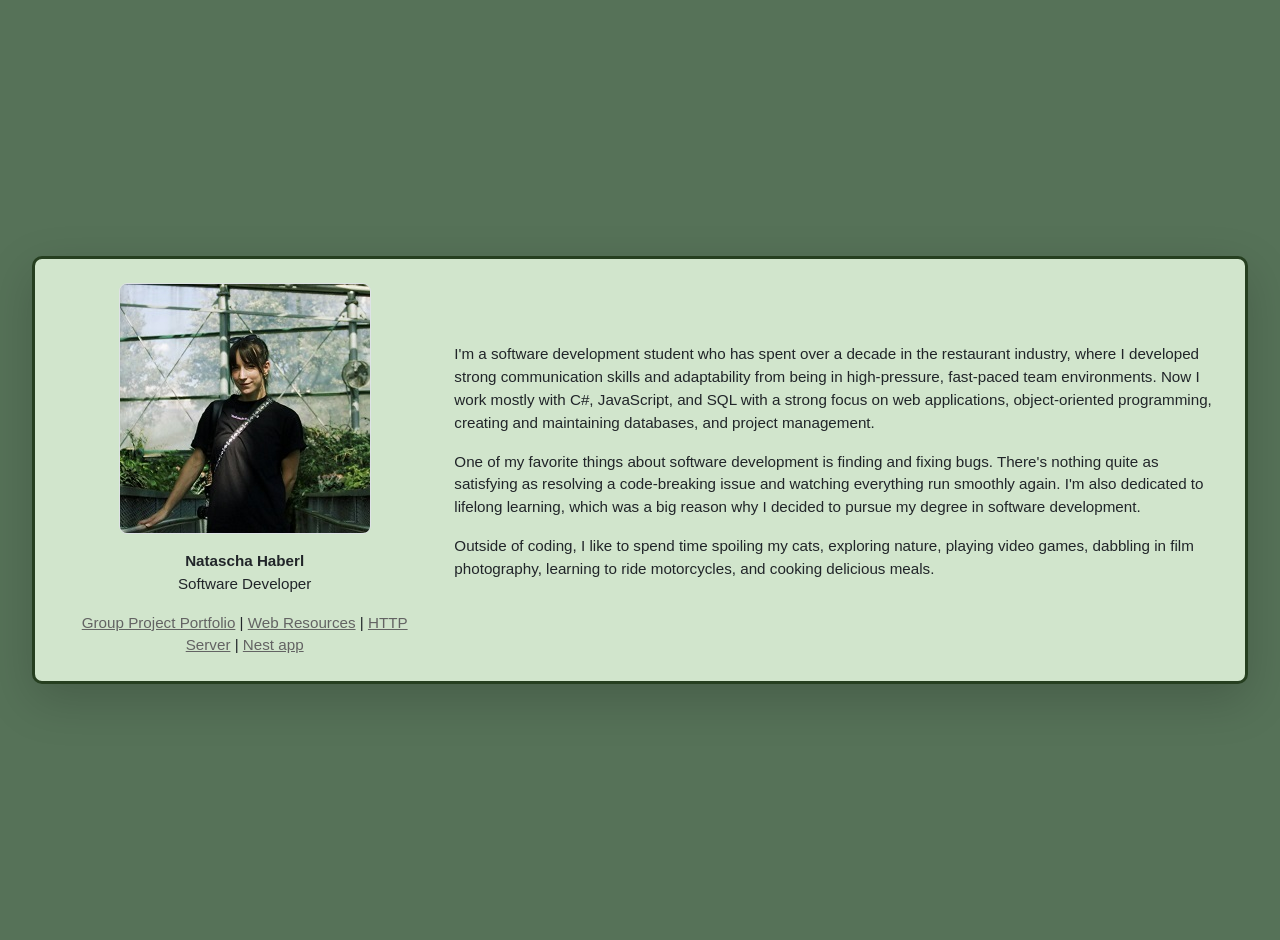
<file: index.html>
<!DOCTYPE html>
<html lang="en">

<head>
    <meta charset="UTF-8">
    <meta name="author" content="Natascha Haberl">
    <meta name="viewport" content="width=device-width, initial-scale=1.0">
    <link href="https://cdn.jsdelivr.net/npm/bootstrap@5.0.2/dist/css/bootstrap.min.css" rel="stylesheet"
        integrity="sha384-EVSTQN3/azprG1Anm3QDgpJLIm9Nao0Yz1ztcQTwFspd3yD65VohhpuuCOmLASjC" crossorigin="anonymous">
    <link rel="stylesheet" href="css/style.css">
    <title>Natascha Haberl</title>
</head>

<body>
    <div class="container-fluid min-vh-100 d-flex justify-content-center align-items-center">
        <div class="card custom-border border-3 p-4 shadow-lg">
            <div class="row align-items-center">
                <div class="col-md-4 justify-content-center text-center">
                    <img src="img/haberl_picture.jpg" class="img-fluid rounded-3 border mb-3" alt="Picture of Natascha Haberl">

                    <p class="m-0 fw-bold">Natascha Haberl</p>
                    <p>Software Developer</p>
                    <a href="html/groupproject.html">Group Project Portfolio</a> |
                    <a href="html/webresources.html">Web Resources</a> |
                    <a href="http://natstack.sytes.net/http-server>">HTTP Server</a> |
                    <a href="http://natstack.sytes.net/">Nest app</a>
                </div>
                <div class="col-md-8">
                    <p>I'm a software development student who has spent over a decade in the restaurant industry, where
                        I
                        developed strong communication skills and adaptability from being in high-pressure, fast-paced
                        team
                        environments.
                        Now I work mostly with C#, JavaScript, and SQL with a strong focus on web applications,
                        object-oriented
                        programming, creating and maintaining databases, and project management.</p>

                    <p>One of my favorite things about software development is finding and fixing bugs. There's nothing
                        quite
                        as satisfying as resolving a code-breaking issue and watching everything run smoothly again.
                        I'm also dedicated to lifelong learning, which was a big reason why I decided to pursue my
                        degree in
                        software development.</p>

                    <p>Outside of coding, I like to spend time spoiling my cats, exploring nature, playing video games,
                        dabbling in film photography, learning to ride motorcycles, and cooking delicious meals.</p>
                    </p>
                </div>
            </div>
        </div>
    </div>
</body>

</html>
</file>
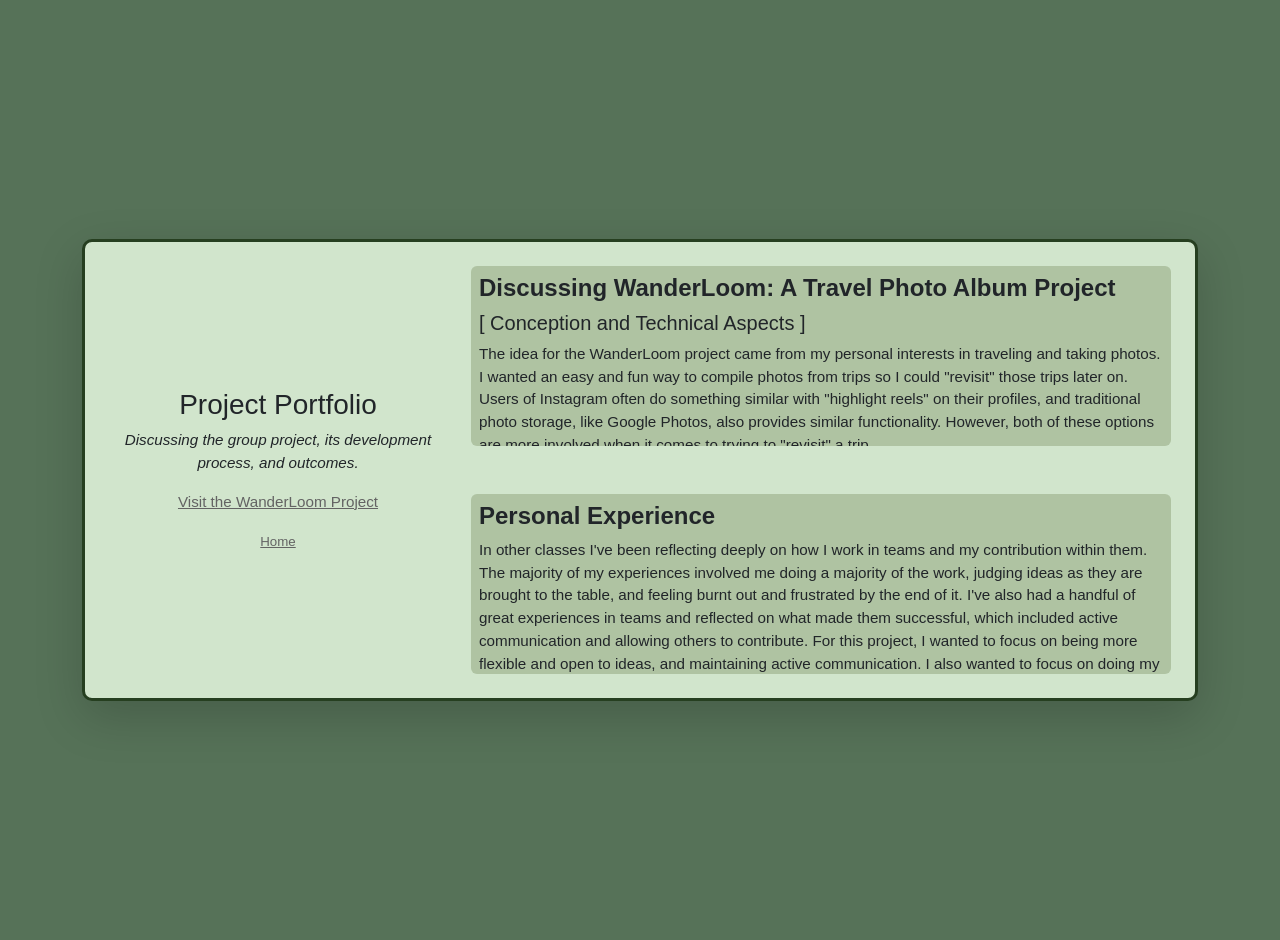
<file: html/groupproject.html>
<!DOCTYPE html>
<html lang="en">

<head>
    <meta charset="UTF-8">
    <meta name="author" content="Natascha Haberl">
    <meta name="viewport" content="width=device-width, initial-scale=1.0">
    <link href="https://cdn.jsdelivr.net/npm/bootstrap@5.0.2/dist/css/bootstrap.min.css" rel="stylesheet"
        integrity="sha384-EVSTQN3/azprG1Anm3QDgpJLIm9Nao0Yz1ztcQTwFspd3yD65VohhpuuCOmLASjC" crossorigin="anonymous">
    <link rel="stylesheet" href="../css/style.css">
    <title>Group Project Portfolio</title>
</head>

<body>
    <div class="container min-vh-100 d-flex justify-content-center align-items-center">
        <div class="card custom-border border-3 p-4 shadow-lg">
            <div class="row align-items-center">
                <div class="col-md-4 justify-content-center text-center">
                    <h3>Project Portfolio</h3>
                    <p><i>Discussing the group project, its development process, and outcomes.</i></p>
                    <p><a href="https://yevgeniymazur.github.io/AgilityDevInc/">Visit the WanderLoom Project</a></p>
                    <small><a href="../index.html">Home</a></small>
                </div>
                <div class="col-md-8">
                    <div class="card border-0 overflow-auto text-box p-2" style="max-height: 20vh;">
                    <h4><strong>Discussing WanderLoom: A Travel Photo Album Project</strong></h4>
                    <h5>[ Conception and Technical Aspects ]</h5>
                    <p>The idea for the WanderLoom project came from my personal interests in traveling and taking
                        photos. I wanted an easy and fun way to compile photos from trips so I could "revisit" those
                        trips later on. Users of Instagram often do something similar with "highlight reels" on their
                        profiles, and traditional photo storage, like Google Photos, also provides similar
                        functionality. However, both of these options are more involved when it comes to trying to
                        "revisit" a trip. </p>

                    <p>This project takes a simplified approach, allowing users to create their own albums, upload
                        photos, and view them on an interactive map. The current phase of the project focuses on core
                        functionality: creating an account, creating albums, uploading photos, extracting information
                        from those photos, and mapping the photos onto a map. Future implementations could include
                        social features like collaborative albums, enhanced maps, and even visual enhancements like
                        stickers. </p>

                    <p>The domain models for this project include users, albums, photos, and an interactive map.
                        Firebase Authentication handles the user authentication, and users are able to create albums and
                        upload photos, both of which are stored into Firestore. The interactive map is provided via the
                        Mapbox API. The frontend is built with React. The selection of these tools came from
                        teammembers' prior experience with these tools. Considerations for the project included
                        cross-browser compatibility, responsive design for desktop and mobile, and compliance with WCAG
                        accessibility standards. </p>

                        <h5>[ Project Management and Personal Contributions ]</h5>
                    <p>
                        Project management revolved around achieving a working prototype by the end of the quarter. This
                        meant splitting the project between core features and "nice-to-have" features. Tasks were
                        divided
                        via volunteer basis during our weekly meetings. When there was more work to be done, extra
                        meetings
                        were scheduled to ensure everything was completed on time.</p>

                    <p>Due to being the "project manager", and having prior experience with system design diagrams, my
                        major contributions thus far included creating a majority of the design diagrams and
                        documentation.
                        This helped solidify my understanding of the project and helped visualize the workings of our
                        project to my teammates. Any documentation I created was reviewed and accepted by teammates.</p>


                        <h5>[ Reflection ]</h5>
                    <p>This project provided valuable experience with the Software Development Life Cycle, taking an
                        idea and turning it into a working, accessible application. Creating diagrams reinforced my
                        understanding of system archiecture, and I gained more hands-on experience with React and
                        Firebase. I gained a deeper understaning of the importance of documentation, and collaborating
                        with my team imrpvoed my communication and planning skills. My experience in this project
                        supports my career goals as it reflects much of what I'll be doing, even if on a much smaller
                        scale.</p>

                    <p>The best pointers I can provide are be flexible and communicate! </p>
                    </div>
                    <div class="card border-0 overflow-auto mt-5 text-box p-2" style="max-height: 20vh;">
                        <h4><strong>Personal Experience</strong></h4>
                        <p>
                            In other classes I've been reflecting deeply on how I work in teams and my contribution within them. The majority of my experiences
                            involved me doing a majority of the work, judging ideas as they are brought to the table, and feeling burnt out and frustrated by the end of it.
                            I've also had a handful of great experiences in teams and reflected on what made them successful, which included active communication and allowing others to contribute.
                            For this project, I wanted to focus on being more flexible and open to ideas, and maintaining active 
                            communication. I also wanted to focus on doing my part and not overextending myself, which is something I've struggled with in the past. 
                            I felt I was able to do this because my teammembers were active participants, wanted to contribute meaningfully, and wanted to see a high quality result at the end of the project.
                            Collaborating with them was also effortless.

                            In previous classes, groupwork either involved creating a project from scratch, or creating robust documentation for a hypothetical project to meet user needs. 
                            This is the first time I've brought both of those things together. This was challenging because the documentation is pretty involved, so it was difficult to balance
                            writing the documentation while getting the actual project up and running. Although challenging, it was great to get the practice of creating documentation for 
                            a project that I envisioned, instead of just writing documentation for a project that was given to me.

                            (will complete reflection after project is done)


                        </p>
                    </div>
                </div>
            </div>
        </div>
    </div>
</body>
</file>
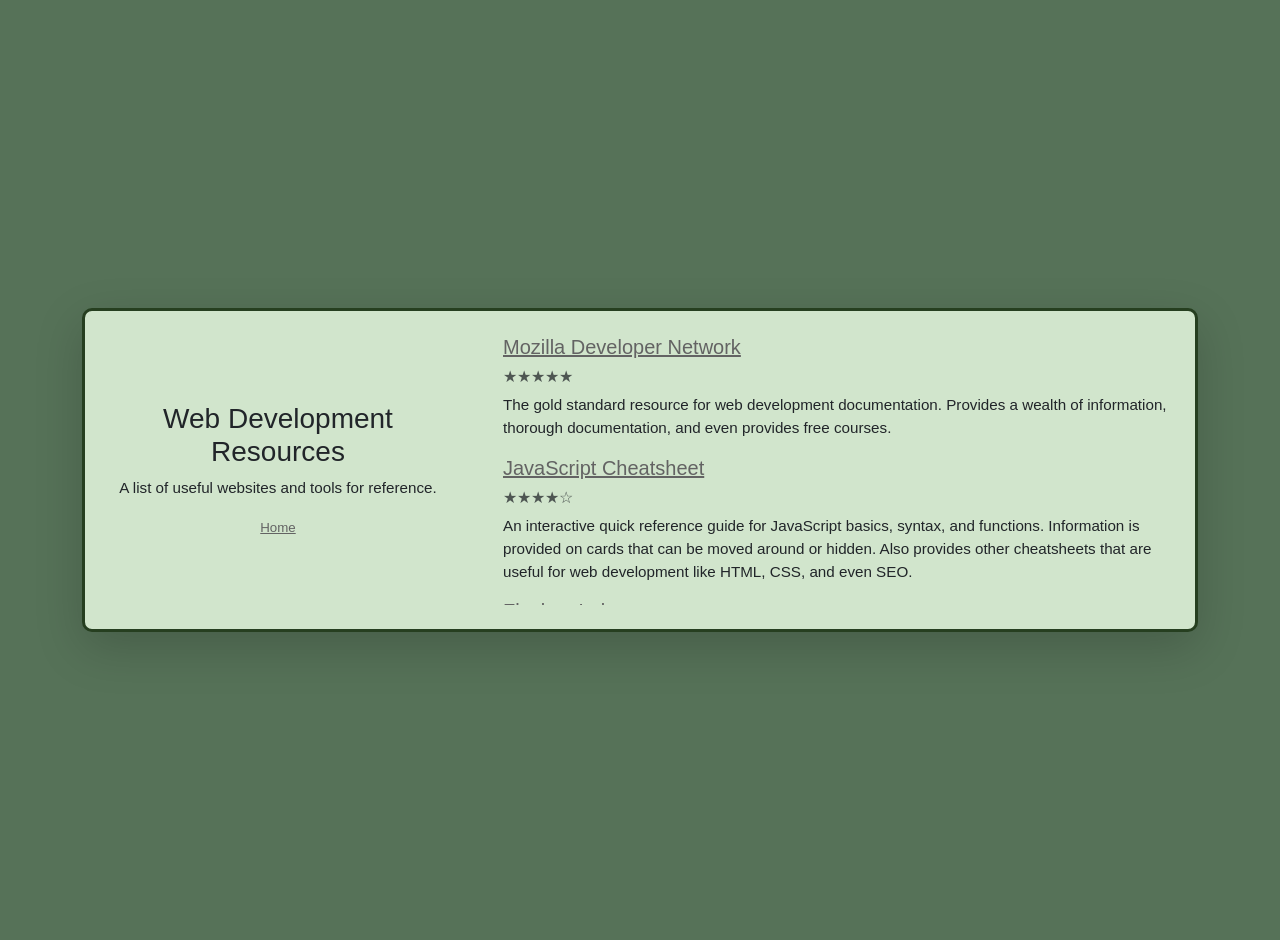
<file: html/webresources.html>
<!DOCTYPE html>
<html lang="en">

<head>
    <meta charset="UTF-8">
    <meta name="author" content="Natascha Haberl">
    <meta name="viewport" content="width=device-width, initial-scale=1.0">
    <link href="https://cdn.jsdelivr.net/npm/bootstrap@5.0.2/dist/css/bootstrap.min.css" rel="stylesheet"
        integrity="sha384-EVSTQN3/azprG1Anm3QDgpJLIm9Nao0Yz1ztcQTwFspd3yD65VohhpuuCOmLASjC" crossorigin="anonymous">
    <link rel="stylesheet" href="../css/style.css">
    <title>Web Resources</title>
</head>

<body>
    <div class="container min-vh-100 d-flex justify-content-center align-items-center">
        <div class="card custom-border border-3 p-4 shadow-lg">
            <div class="row align-items-center">
                <div class="col-md-4 justify-content-center text-center">
                    <h3>Web Development Resources</h3>
                    <p>A list of useful websites and tools for reference.</p>
                    <small><a href="../index.html">Home</a></small>
                </div>
                <div class="col-md-8">
                    <div class="card border-0 overflow-auto" style="max-height: 30vh;">
                        <ul class="list-group-flush">
                            <li class="list-group-item">
                                <h5><a href="https://developer.mozilla.org/en-US/">Mozilla Developer Network</a></h5>
                                <h6 class="text-muted">★★★★★</h6>
                                <p>The gold standard resource for web development documentation. Provides a wealth of
                                    information, thorough documentation, and even provides free courses.
                                </p>
                            </li>

                            <li class="list-group-item">
                                <h5><a href="https://htmlcheatsheet.com/js/">JavaScript Cheatsheet</a></h5>
                                <h6 class="text-muted">★★★★☆</h6>
                                <p>An interactive quick reference guide for JavaScript basics, syntax, and functions.
                                    Information is provided on cards that can be moved around or hidden. Also provides
                                    other cheatsheets that are useful for web development like HTML, CSS, and even SEO.
                                </p>
                            </li>

                            <li class="list-group-item">
                                <h5><a href="https://flexboxlabs.netlify.app/">Flexbox Labs</a></h5>
                                <h6 class="text-muted">★★★★☆</h6>
                                <p>A visualization tool used to better understand CSS Flexbox properties and how they
                                    work in a layout. Provides templates for popular layouts and also provides
                                    visualization for CSS Grid. Can even generate code snippets based on the layout
                                    created.
                                </p>
                            </li>

                            <li class="list-group-item">
                                <h5><a href="https://flexboxfroggy.com/">Flexbox Froggy</a></h5>
                                <h6 class="text-muted">★★★★★</h6>
                                <p>A gameified approach to learning CSS Flexbox! Help Froggy and friends by using
                                    Flexbox properties to align them on their lily pads.
                                </p>
                            </li>

                            <li class="list-group-item">
                                <h5><a href="https://flukeout.github.io/">CSS Diner</a></h5>
                                <h6 class="text-muted">★★★★★</h6>
                                <p>Another gameified approach! Use CSS selectors to select the correct food items on the table. Increases in difficulty quickly as you progress through the levels.
                                </p>
                            </li>

                            <li class="list-group-item">
                                <h5><a href="https://blog.logrocket.com/localstorage-javascript-complete-guide/">Guide
                                        to JavaScript LocalStorage</a></h5>
                                <h6 class="text-muted">★★★☆☆</h6>
                                <p>Quick breakdown for learning the use of JavaScript LocalStorage. Also provides quick overview of sessionStorage and cookies for client-side storage options and understanding the use cases, benefits, and disadvantages of all three approaches.</p>
                            </li>

                            <li class="list-group-item">
                                <h5><a href="https://www.youtube.com/@TraversyMedia">Traversy Media</a></h5>
                                <h6 class="text-muted">★★★★★</h6>
                                <p>YouTube channel with thorough tutorials covering a wide range of web development tools and frameworks.
                                </p>
                            </li>

                            <li class="list-group-item">
                                <h5><a href="https://kbroman.org/github_tutorial/">GitHub Tutorial by Karl Broman</a>
                                </h5>
                                <h6 class="text-muted">★★★★☆</h6>
                                <p>Simple guide to get up and running with GitHub and using git in the command line. Goes over basic commands and workflow. Great for quick lookup without getting bogged down in technical documentation.</p>
                            </li>
                        </ul>
                    </div>
                </div>
            </div>
        </div>
    </div>
</body>

</html>
</file>
<file: css/style.css>
body {
    font-family: sans-serif;
    color: #4A4A4A;
    background: #567258;
    padding: 20px;
    font-size: .95rem;
}

.list-group-item {
    background-color: #D1E5CC;
}

a:link {
    color: #636363;
}

a:visited {
    color: #ADADAD;
}

.custom-border {
    border-radius: 10px;
    border-color: #263F20;
}

.card {
    background-color: #D1E5CC;
    max-height: 70vh;
}

.text-box {
    background-color: #AFC3A2;;
}
</file>
